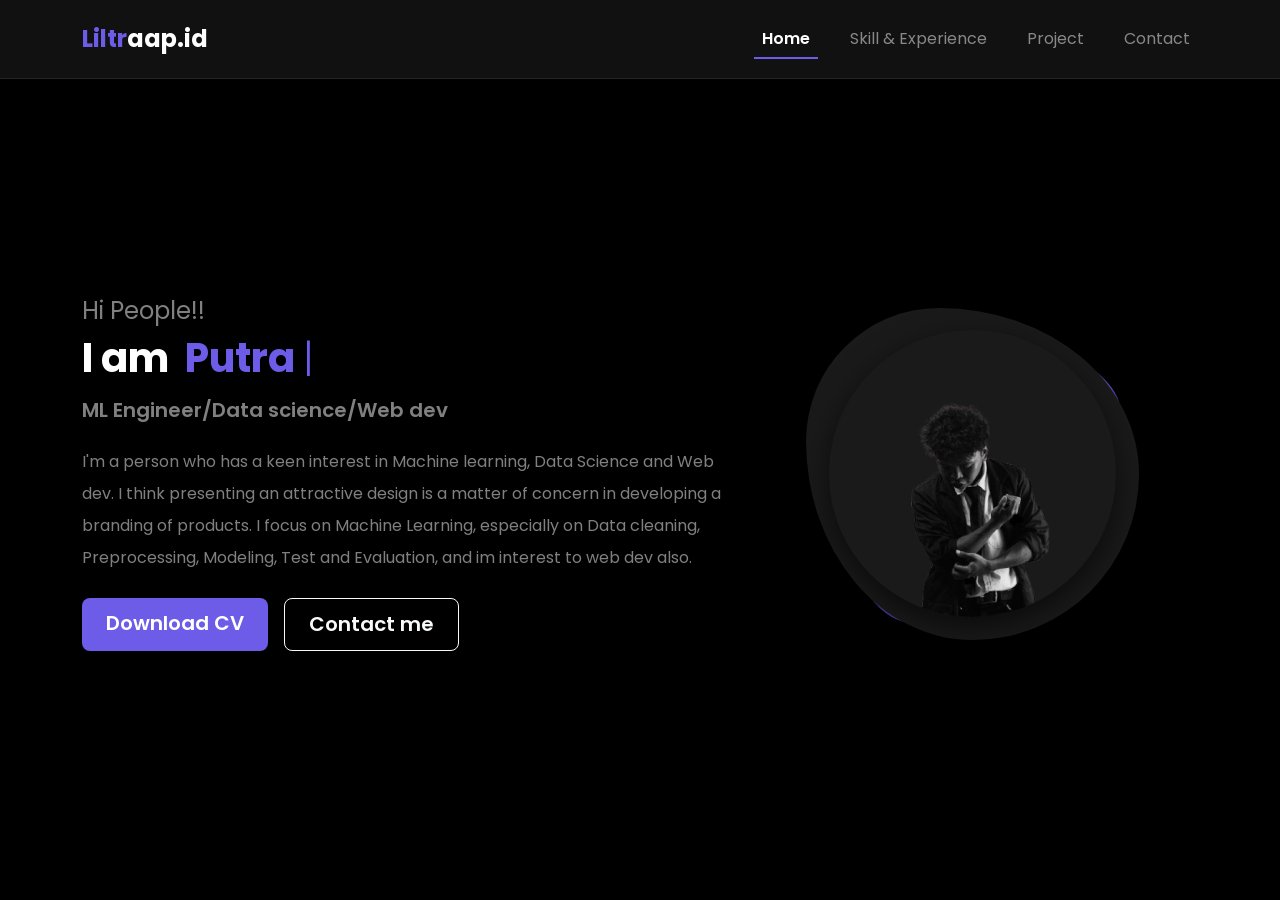
<file: index.html>
<!DOCTYPE html>
<html lang="id">
<head>
  <meta charset="UTF-8">
  <meta name="viewport" content="width=device-width, initial-scale=1.0">
  <title>Home - Portpolio</title>
  
  <!-- Bootstrap 5 CSS -->
  <link href="https://cdn.jsdelivr.net/npm/bootstrap@5.3.3/dist/css/bootstrap.min.css" rel="stylesheet">
  <!-- Fonts Poppins -->
  <link href="https://fonts.googleapis.com/css2?family=Poppins:wght@300;400;500;600;700&display=swap" rel="stylesheet">
  
  <link rel="stylesheet" href="css/style.css">
</head>
<body class="bg-black text-white d-flex flex-column min-vh-100">

  <!-- navbar -->
  <nav class="navbar navbar-expand-lg navbar-dark fixed-top py-3">
    <div class="container">
        <a class="navbar-brand fw-bold fs-4" href="index.html">
            <span class="text-purple">Liltr</span><span class="text-white">aap.id</span>
          </a>
      <button class="navbar-toggler border-0" type="button" data-bs-toggle="collapse" data-bs-target="#navbarNav">
        <span class="navbar-toggler-icon"></span>
      </button>
      <div class="collapse navbar-collapse" id="navbarNav">
        <ul class="navbar-nav ms-auto gap-lg-4">
          <li class="nav-item"><a class="nav-link active fw-semibold text-white" href="index.html">Home</a></li>
          <li class="nav-item"><a class="nav-link text-white-50" href="skills.html">Skill & Experience</a></li>
          <li class="nav-item"><a class="nav-link text-white-50" href="projects.html">Project</a></li>
          <li class="nav-item"><a class="nav-link text-white-50" href="contact.html">Contact</a></li>
        </ul>
      </div>
    </div>
  </nav>

  <!-- hero section -->
  <main class="flex-grow-1 d-flex align-items-center py-5 mt-5">
    <div class="container">
      <div class="row align-items-center gy-5">
        
        <div class="col-lg-7 text-start">
          <h2 class="fs-4 text-white-50 fw-normal fade-in-up">Hi People!!</h2>
          
          <h1 class="display-6 fw-bold mb-3 name-heading">I am&nbsp;<span id="typing-text" class="text-purple"></span><span class="typing-cursor">|</span>
          </h1>
          
          <h3 class="fs-5 text-white-50 fw-semibold mb-4 fade-in-up delay-1">
            ML Engineer/Data science/Web dev
          </h3>

          <p class="text-white-50 lh-lg mb-4 hero-description fade-in-up delay-2">
            I'm a person who has a keen interest in Machine learning, Data Science and Web dev. I think presenting an attractive design is a matter of concern in developing a branding of products. I focus on Machine Learning, especially on Data cleaning, Preprocessing, Modeling, Test and Evaluation, and im interest to web dev also.
          </p>

          <!-- button -->
          <div class="d-flex flex-wrap gap-3 fade-in-up delay-3">
            <a href="#" class="btn btn-purple btn-lg px-4 py-2-5 text-white fw-semibold">Download CV</a>
            <a href="contact.html" class="btn btn-outline-light btn-lg px-4 py-2-5 fw-semibold">Contact me</a>
          </div>
        </div>

        <!-- frame foto -->
       
       <div class="col-lg-5 text-center text-lg-end fade-in-up delay-2">
        <div class="profile-frame-wrapper mx-auto ms-lg-auto">
          <!-- Shape 1 -->
          <div class="profile-bg-shape-purple"></div>
          <!-- Shape 2 -->
          <div class="profile-bg-shape-dark"></div>
          <!-- Foto -->
          <img src="img/Foto_dev.png" alt="Putra Anggara" class="profile-img img-fluid">
        </div>
    </div>
  </main>

  

  <!-- Bundle bootstrap -->
  <script src="https://cdn.jsdelivr.net/npm/bootstrap@5.3.3/dist/js/bootstrap.bundle.min.js"></script>
  <script src="js/script.js"></script>
</body>
</html>
</file>
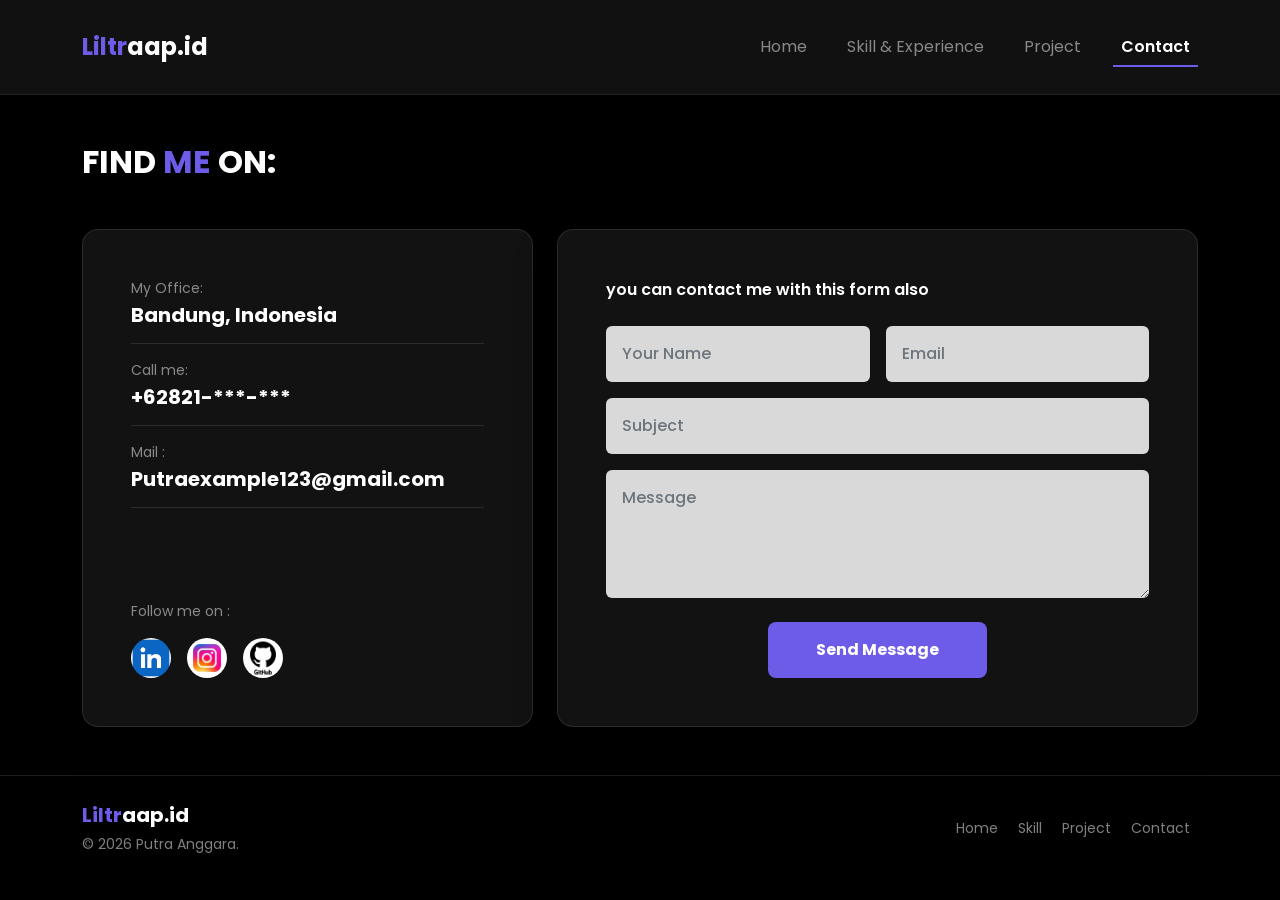
<file: contact.html>
<!DOCTYPE html>
<html lang="id">
<head>
  <meta charset="UTF-8">
  <meta name="viewport" content="width=device-width, initial-scale=1.0">
  <title>Contact</title>
  
  <!-- Bootstrap 5 CSS CDN -->
  <link href="https://cdn.jsdelivr.net/npm/bootstrap@5.3.0/dist/css/bootstrap.min.css" rel="stylesheet">
  
  <!-- Google Fonts: Poppins -->
  <link href="https://fonts.googleapis.com/css2?family=Poppins:wght@300;400;500;600;700&display=swap" rel="stylesheet">
  
  
  <link rel="stylesheet" href="css/style.css">
</head>
<body class="bg-black text-white">

  <!-- navbar  -->
  <nav class="navbar navbar-expand-lg navbar-dark bg-black py-4">
    <div class="container">
      <a class="navbar-brand fw-bold fs-4" href="index.html">
        <span class="text-purple">Liltr</span><span class="text-white">aap.id</span>
      </a>
      <button class="navbar-toggler" type="button" data-bs-toggle="collapse" data-bs-target="#navbarNav">
        <span class="navbar-toggler-icon"></span>
      </button>
      <div class="collapse navbar-collapse justify-content-end" id="navbarNav">
        <ul class="navbar-nav gap-4">
          <li class="navbar-item"><a class="nav-link text-white-50" href="index.html">Home</a></li>
          <li class="navbar-item"><a class="nav-link text-white-50" href="skills.html">Skill & Experience</a></li>
          <li class="navbar-item"><a class="nav-link text-white-50" href="projects.html">Project</a></li>
          <li class="navbar-item"><a class="nav-link text-white active fw-semibold" href="contact.html">Contact</a></li>
        </ul>
      </div>
    </div>
  </nav>

  <!-- Contact  -->
  <main class="container py-5">
    <h2 class="fw-bold mb-5">FIND <span class="text-purple">ME</span> ON:</h2>
    <div class="row g-4 align-items-stretch">
      <!--  kolom Kontak & Sosmed -->
      <div class="col-lg-5">
        <div class="contact-info-card p-4 p-md-5 rounded-4 bg-dark border border-secondary border-opacity-25 h-100 d-flex flex-column justify-content-between shadow-lg">
          
          <div class="mb-4">
            <span class="text-white-50 small d-block mb-1">My Office:</span>
            <h5 class="fw-bold text-white mb-0">Bandung, Indonesia</h5>
            <hr class="border-secondary opacity-25 my-3">

            <span class="text-white-50 small d-block mb-1">Call me:</span>
            <h5 class="fw-bold text-white mb-0">+62821-***-***</h5>
            <hr class="border-secondary opacity-25 my-3">

            <span class="text-white-50 small d-block mb-1">Mail :</span>
            <h5 class="fw-bold text-white mb-0">Putraexample123@gmail.com</h5>
            <hr class="border-secondary opacity-25 my-3">
          </div>

          <!-- Medsos link-->
          <div>
            <span class="text-white-50 small d-block mb-3">Follow me on :</span>
            <div class="d-flex align-items-center gap-3">
              <!-- LinkedIn -->
              <a href="https://www.linkedin.com/in/putra-anggara-695991369" target="_blank" class="social-icon-link" title="LinkedIn">
                <img src="img/logo_linkdln.jpg" alt="LinkedIn" class="social-custom-icon">
              </a>
              <!-- Instagram -->
              <a href="https://instagram.com/putraanggarap_" target="_blank" class="social-icon-link" title="Instagram">
                <img src="img/logo_ig.jpg" alt="Instagram" class="social-custom-icon">
              </a>
              <!-- GitHub -->
              <a href="https://github.com/putraanggarap" target="_blank" class="social-icon-link" title="GitHub">
                <img src="img/logo_github.jpg" alt="GitHub" class="social-custom-icon">
              </a>
            </div>
          </div>

        </div>
      </div>

      <!-- Form Kirim Pesan -->
      <div class="col-lg-7">
        <div class="contact-form-card p-4 p-md-5 rounded-4 bg-dark border border-secondary border-opacity-25 h-100 shadow-lg">
          <p class="fw-semibold text-white mb-4">you can contact me with this form also</p>
          
          <form action="#" method="POST">
            <div class="row g-3 mb-3">
              <div class="col-md-6">
                <input type="text" class="form-control custom-light-input py-3 px-3 rounded-2" placeholder="Your Name" required>
              </div>
              <div class="col-md-6">
                <input type="email" class="form-control custom-light-input py-3 px-3 rounded-2" placeholder="Email" required>
              </div>
            </div>

            <div class="mb-3">
              <input type="text" class="form-control custom-light-input py-3 px-3 rounded-2" placeholder="Subject" required>
            </div>

            <div class="mb-4">
              <textarea class="form-control custom-light-input py-3 px-3 rounded-2" rows="4" placeholder="Message" required></textarea>
            </div>

            <div class="text-center">
              <button type="submit" class="btn btn-purple-submit px-5 py-3 rounded-3 fw-bold text-white">Send Message</button>
            </div>
          </form>
        </div>
      </div>

    </div>
  </main>

  <!-- Footer Universal  -->
  <footer class="bg-black text-white py-4 border-top border-secondary border-opacity-25 mt-auto">
    <div class="container">
      <div class="row align-items-center gy-3 text-center text-md-start justify-content-between">
        
        <!-- Brand & Copyright -->
        <div class="col-md-6">
          <a class="navbar-brand fw-bold fs-5" href="index.html">
            <span class="text-purple">Liltr</span><span class="text-white">aap.id</span>
          </a>
          <p class="text-white-50 small mb-0 mt-1">© 2026 Putra Anggara.</p>
        </div>

        <!-- Quick Navigasi -->
        <div class="col-md-6 text-center text-md-end">
          <ul class="list-inline mb-0">
            <li class="list-inline-item mx-2"><a href="index.html" class="text-white-50 text-decoration-none small footer-link">Home</a></li>
            <li class="list-inline-item mx-2"><a href="skills.html" class="text-white-50 text-decoration-none small footer-link">Skill</a></li>
            <li class="list-inline-item mx-2"><a href="projects.html" class="text-white-50 text-decoration-none small footer-link">Project</a></li>
            <li class="list-inline-item mx-2"><a href="contact.html" class="text-white-50 text-decoration-none small footer-link">Contact</a></li>
          </ul>
        </div>

      </div>
    </div>
  </footer>

  <!-- Bootstrap JS  -->
  <script src="https://cdn.jsdelivr.net/npm/bootstrap@5.3.0/dist/js/bootstrap.bundle.min.js"></script>
</body>
</html>
</file>
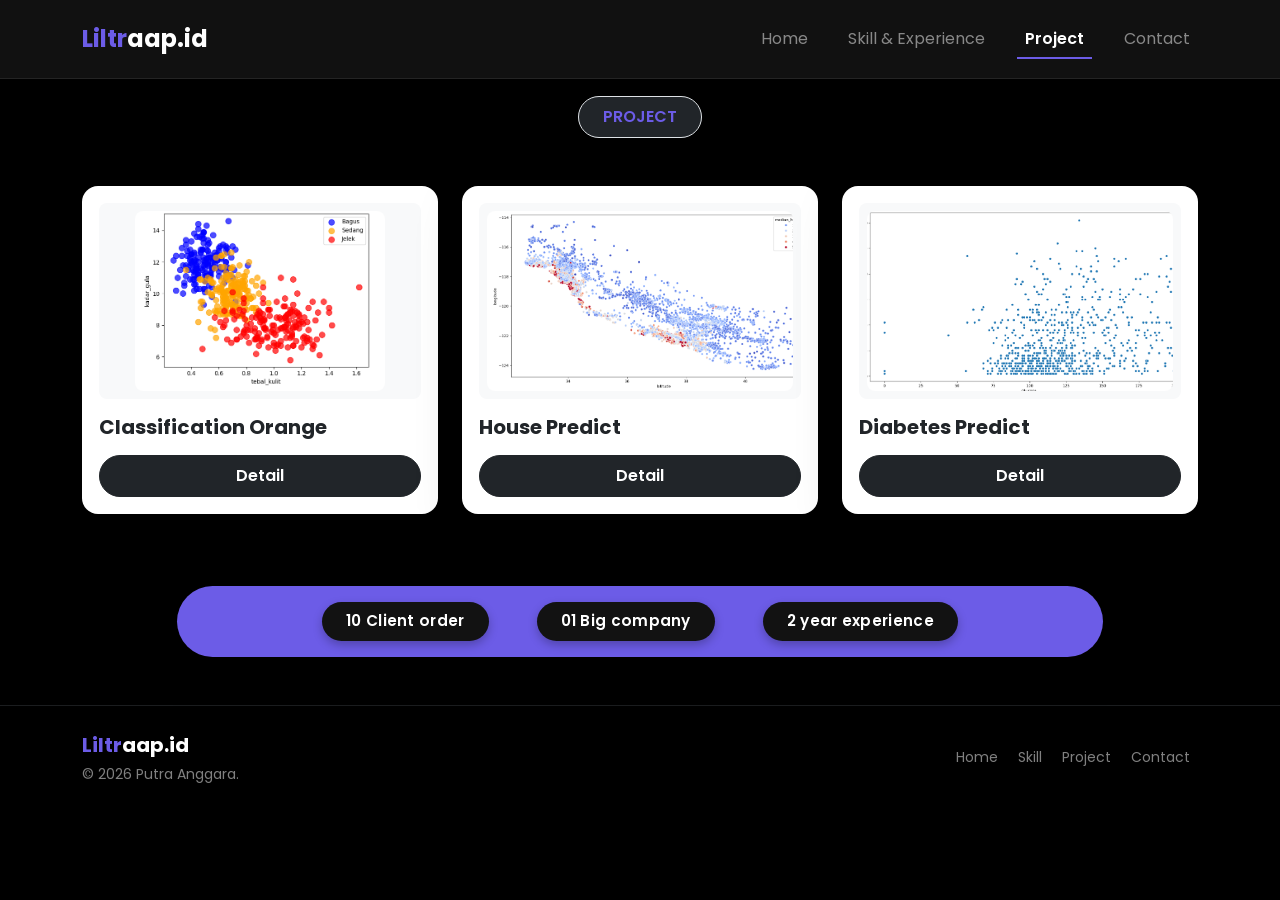
<file: projects.html>
<!DOCTYPE html>
<html lang="id">
<head>
  <meta charset="UTF-8">
  <meta name="viewport" content="width=device-width, initial-scale=1.0">
  <title>Project</title>
  <link href="https://cdn.jsdelivr.net/npm/bootstrap@5.3.0/dist/css/bootstrap.min.css" rel="stylesheet">
  <link href="https://fonts.googleapis.com/css2?family=Poppins:wght@300;400;500;600;700&display=swap" rel="stylesheet">
  <link rel="stylesheet" href="css/style.css">
</head>
<body class="bg-black text-white">

  <!-- Navbar -->
  <nav class="navbar navbar-expand-lg navbar-dark fixed-top py-3">
    <div class="container">
      <a class="navbar-brand fw-bold fs-4" href="index.html">
        <span class="text-purple">Liltr</span><span class="text-white">aap.id</span>
      </a>
      <button class="navbar-toggler" type="button" data-bs-toggle="collapse" data-bs-target="#navbarNav">
        <span class="navbar-toggler-icon"></span>
      </button>
      <div class="collapse navbar-collapse justify-content-end" id="navbarNav">
        <ul class="navbar-nav gap-4">
          <li class="nav-item"><a class="nav-link text-white-50" href="index.html">Home</a></li>
          <li class="nav-item"><a class="nav-link text-white-50" href="skills.html">Skill & Experience</a></li>
          <li class="nav-item"><a class="nav-link text-white active fw-semibold" href="projects.html">Project</a></li>
          <li class="nav-item"><a class="nav-link text-white-50" href="contact.html">Contact</a></li>
        </ul>
      </div>
    </div>
  </nav>

  <!-- Content -->
  <main class="container py-5 mt-5">
    <div class="text-center mb-5">
      <div class="d-inline-block px-4 py-2 rounded-pill bg-dark border border-purple text-purple fw-semibold">
        PROJECT
      </div>
    </div>

    <div class="row g-4 justify-content-center">
      <!-- Card 1 -->
      <div class="col-lg-4 col-md-6">
        <div class="project-card bg-white text-dark rounded-4 p-3 shadow-lg h-100 d-flex flex-column justify-content-between">
          <div>
            <div class="rounded-3 overflow-hidden mb-3 bg-light text-center p-2">
              <img src="img/jeruk.png" alt="Orange" class="img-fluid rounded-3 object-fit-cover" style="height: 180px;">
            </div>
            <h5 class="fw-bold mb-0 text-dark">Classification Orange</h5>
          </div>
          <div class="mt-3">
            <button type="button" class="btn btn-dark rounded-pill px-4 py-2 text-white fw-semibold w-100" data-bs-toggle="modal" data-bs-target="#modalProject1">Detail</button>
          </div>
        </div>
      </div>

      <!-- Card 2 -->
      <div class="col-lg-4 col-md-6">
        <div class="project-card bg-white text-dark rounded-4 p-3 shadow-lg h-100 d-flex flex-column justify-content-between">
          <div>
            <div class="rounded-3 overflow-hidden mb-3 bg-light text-center p-2">
              <img src="img/housepredic.png" alt="House" class="img-fluid rounded-3 object-fit-cover" style="height: 180px;">
            </div>
            <h5 class="fw-bold mb-0 text-dark">House Predict</h5>
          </div>
          <div class="mt-3">
            <button type="button" class="btn btn-dark rounded-pill px-4 py-2 text-white fw-semibold w-100" data-bs-toggle="modal" data-bs-target="#modalProject2">Detail</button>
          </div>
        </div>
      </div>

      <!-- Card 3 -->
      <div class="col-lg-4 col-md-6">
        <div class="project-card bg-white text-dark rounded-4 p-3 shadow-lg h-100 d-flex flex-column justify-content-between">
          <div>
            <div class="rounded-3 overflow-hidden mb-3 bg-light text-center p-2">
              <img src="img/diabetes.png" alt="Diabetes" class="img-fluid rounded-3 object-fit-cover" style="height: 180px;">
            </div>
            <h5 class="fw-bold mb-0 text-dark">Diabetes Predict</h5>
          </div>
          <div class="mt-3">
            <button type="button" class="btn btn-dark rounded-pill px-4 py-2 text-white fw-semibold w-100" data-bs-toggle="modal" data-bs-target="#modalProject3">Detail</button>
          </div>
        </div>
      </div>
    </div>

    <!-- Stats Bar -->
    <div class="row justify-content-center mt-5 pt-4">
      <div class="col-lg-10">
        <div class="stats-purple-bar rounded-pill p-3 d-flex justify-content-center align-items-center flex-wrap gap-3 gap-md-5 shadow-lg">
          <div class="stat-pill-item px-4 py-2 rounded-pill text-white fw-semibold">10 Client order</div>
          <div class="stat-pill-item px-4 py-2 rounded-pill text-white fw-semibold">01 Big company</div>
          <div class="stat-pill-item px-4 py-2 rounded-pill text-white fw-semibold">2 year experience</div>
        </div>
      </div>
    </div>
  </main>

  <!-- Modals -->
  <div class="modal fade custom-project-modal" id="modalProject1" tabindex="-1" aria-hidden="true">
    <div class="modal-dialog modal-dialog-centered modal-lg">
      <div class="modal-content border-0 bg-transparent">
        <div class="custom-modal-body rounded-5 overflow-hidden shadow-lg">
          <div class="bg-white p-3 text-center"><img src="img/jeruk.png" alt="Orange" class="img-fluid rounded-4" style="max-height: 250px;"></div>
          <div class="modal-dark-body p-4 text-white">
            <p class="fw-medium mb-3 fs-6 text-white">Proyek machine learning ini dirancang untuk melakukan klasifikasi kualitas buah jeruk (Bagus, Sedang, Jelek) berdasarkan fitur fisik seperti tebal kulit dan kadar gula.</p>
            
            <h6 class="fw-semibold mb-2 fs-6 text-purple">Teknologi / Library:</h6>
            <p class="text-white small mb-3">Python, Scikit-Learn, Pandas, NumPy, Logistic Regression</p>
            
            <h6 class="fw-semibold mb-2 fs-6 text-purple">Fitur Utama:</h6>
            <ul class="text-white small mb-4">
                <li>Preprocessing data dan pembersihan nilai kosong</li>
                <li>Training model menggunakan Logistic Regression</li>
                <li>Evaluasi akurasi model klasifikasi buah jeruk</li>
            </ul>
            <div class="d-flex justify-content-between align-items-center">
              <a href="https://github.com/putraanggarap/orangeclasification" target="_blank" class="btn btn-purple-modal px-4 py-2 fw-semibold rounded-3 text-white text-decoration-none">GitHub</a>
              <button type="button" class="btn btn-purple-modal px-4 py-2 fw-semibold rounded-3 text-white" data-bs-dismiss="modal">Close</button>
            </div>
          </div>
        </div>
      </div>
    </div>
  </div>

  <div class="modal fade custom-project-modal" id="modalProject2" tabindex="-1" aria-hidden="true">
    <div class="modal-dialog modal-dialog-centered modal-lg">
      <div class="modal-content border-0 bg-transparent">
        <div class="custom-modal-body rounded-5 overflow-hidden shadow-lg">
          <div class="bg-white p-3 text-center"><img src="img/housepredic.png" alt="House" class="img-fluid rounded-4" style="max-height: 250px;"></div>
          <div class="modal-dark-body p-4 text-white">
            <p class="text-white small">Machine learning untuk memprediksi harga rumah berdasarkan letak geografisnya, Rumah semakin mahal jika terletak di pesisir pantai <code>LinearReggression</code>.</p>
                <h6 class="fw-semibold mb-2 fs-6 text-purple">Teknologi / Library:</h6>
                <p class="text-white small">Python, pandas, NumPy, LinearReggression</p>
                <h6 class="fw-semibold mb-2 fs-6 text-purple">Fitur Utama:</h6>
                <ul class="text-white small">
                    <li>memprediksi apakah rumah akan jauh lebih mahal berdasarkan letak geografisnya</li>
                    
                </ul>
            
            <div class="d-flex justify-content-between align-items-center">
              <a href="https://github.com/putraanggarap/housepredict" target="_blank" class="btn btn-purple-modal px-4 py-2 fw-semibold rounded-3 text-white text-decoration-none">GitHub</a>
              <button type="button" class="btn btn-purple-modal px-4 py-2 fw-semibold rounded-3 text-white" data-bs-dismiss="modal">Close</button>
            </div>
          </div>
        </div>
      </div>
    </div>
  </div>

  <div class="modal fade custom-project-modal" id="modalProject3" tabindex="-1" aria-hidden="true">
    <div class="modal-dialog modal-dialog-centered modal-lg">
      <div class="modal-content border-0 bg-transparent">
        <div class="custom-modal-body rounded-5 overflow-hidden shadow-lg">
          <div class="bg-white p-3 text-center"><img src="img/diabetes.png" alt="Diabetes" class="img-fluid rounded-4" style="max-height: 250px;"></div>
          <div class="modal-dark-body p-4 text-white">
            <p class="text-white small">Aplikasi analitik prediktif untuk mendeteksi indikasi awal penyakit diabetes pada seseorang berdasarkan parameter klinis menggunakan algoritma Support Vector Machine (SVM).</p>
                <h6 class="fw-semibold mb-2 fs-6 text-purple">Teknologi / Library:</h6>
                <p class="text-white small">Python, Scikit-Learn, Support Vector Classifier (SVC)</p>
                <h6 class="fw-semibold mb-2 fs-6 text-purple">Fitur Utama:</h6>
                <ul class="text-white small">
                    <li>Klasifikasi biner menggunakan model SVM</li>
                    <li>Evaluasi metrik akurasi</li>
                </ul>
            <div class="d-flex justify-content-between align-items-center">
              <a href="https://github.com/putraanggarap/diabetpredict" target="_blank" class="btn btn-purple-modal px-4 py-2 fw-semibold rounded-3 text-white text-decoration-none">GitHub</a>
              <button type="button" class="btn btn-purple-modal px-4 py-2 fw-semibold rounded-3 text-white" data-bs-dismiss="modal">Close</button>
            </div>
          </div>
        </div>
      </div>
    </div>
  </div>

  <!-- Footer Universal -->
  <footer class="bg-black text-white py-4 border-top border-secondary border-opacity-25 mt-auto">
    <div class="container">
      <div class="row align-items-center gy-3 text-center text-md-start justify-content-between">
        
        <!-- footer -->
        <div class="col-md-6">
          <a class="navbar-brand fw-bold fs-5" href="index.html">
            <span class="text-purple">Liltr</span><span class="text-white">aap.id</span>
          </a>
          <p class="text-white-50 small mb-0 mt-1">© 2026  Putra Anggara.</p>
        </div>

        
        <div class="col-md-6 text-center text-md-end">
          <ul class="list-inline mb-0">
            <li class="list-inline-item mx-2"><a href="index.html" class="text-white-50 text-decoration-none small footer-link">Home</a></li>
            <li class="list-inline-item mx-2"><a href="skills.html" class="text-white-50 text-decoration-none small footer-link">Skill</a></li>
            <li class="list-inline-item mx-2"><a href="projects.html" class="text-white-50 text-decoration-none small footer-link">Project</a></li>
            <li class="list-inline-item mx-2"><a href="contact.html" class="text-white-50 text-decoration-none small footer-link">Contact</a></li>
          </ul>
        </div>

      </div>
    </div>
  </footer>
 
  <script src="https://cdn.jsdelivr.net/npm/bootstrap@5.3.0/dist/js/bootstrap.bundle.min.js"></script>
</body>
</html>
</file>
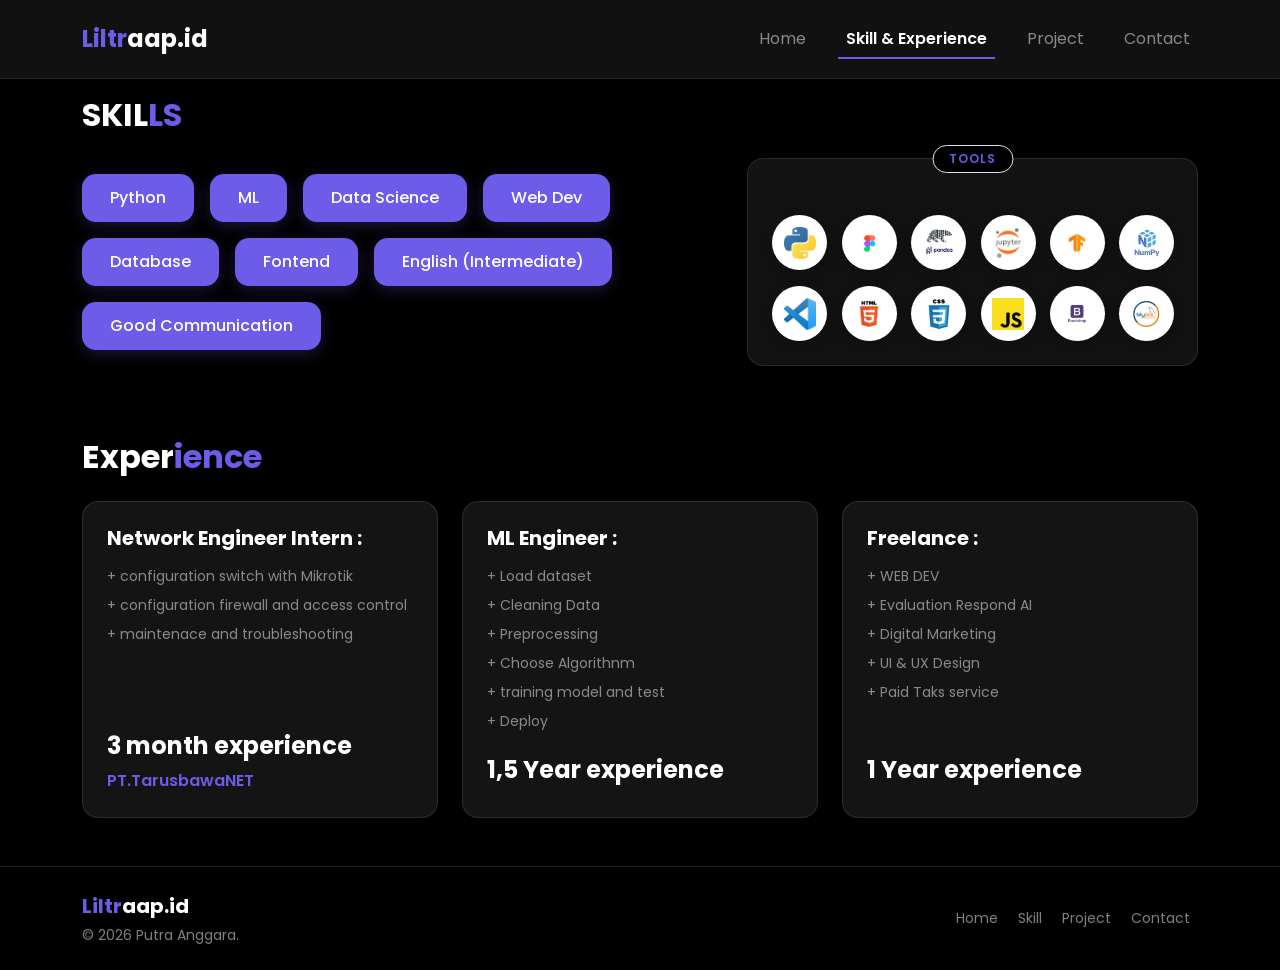
<file: skills.html>
<!DOCTYPE html>
<html lang="id">
<head>
  <meta charset="UTF-8">
  <meta name="viewport" content="width=device-width, initial-scale=1.0">
  <title>Skill & Experience</title>
  <link href="https://cdn.jsdelivr.net/npm/bootstrap@5.3.0/dist/css/bootstrap.min.css" rel="stylesheet">
  <link href="https://fonts.googleapis.com/css2?family=Poppins:wght@300;400;500;600;700&display=swap" rel="stylesheet">
  <link rel="stylesheet" href="css/style.css">
</head>
<body class="bg-black text-white">

  <!-- Navbar -->
  <nav class="navbar navbar-expand-lg navbar-dark fixed-top py-3">
    <div class="container">
      <a class="navbar-brand fw-bold fs-4" href="index.html">
        <span class="text-purple">Liltr</span><span class="text-white">aap.id</span>
      </a>
      <button class="navbar-toggler" type="button" data-bs-toggle="collapse" data-bs-target="#navbarNav">
        <span class="navbar-toggler-icon"></span>
      </button>
      <div class="collapse navbar-collapse justify-content-end" id="navbarNav">
        <ul class="navbar-nav gap-4">
          <li class="nav-item"><a class="nav-link text-white-50" href="index.html">Home</a></li>
          <li class="nav-item"><a class="nav-link text-white active fw-semibold" href="skills.html">Skill & Experience</a></li>
          <li class="nav-item"><a class="nav-link text-white-50" href="projects.html">Project</a></li>
          <li class="nav-item"><a class="nav-link text-white-50" href="contact.html">Contact</a></li>
        </ul>
      </div>
    </div>
  </nav>

  <!-- Content -->
  <main class="container py-5 mt-5">
    <!-- Skills Section -->
    <section class="mb-5">
      <h2 class="fw-bold mb-4">SKIL<span class="text-purple">LS</span></h2>
      <div class="row align-items-center g-4">
        <div class="col-lg-7">
          <div class="d-flex flex-wrap gap-3">
            <span class="skill-badge">Python</span>
            <span class="skill-badge">ML</span>
            <span class="skill-badge">Data Science</span>
            <span class="skill-badge">Web Dev</span>
            <span class="skill-badge">Database</span>
            <span class="skill-badge">Fontend</span>
            <span class="skill-badge">English (Intermediate)</span>
            <span class="skill-badge">Good Communication</span>
          </div>
        </div>
        <div class="col-lg-5">
          <div class="tools-card p-4 rounded-4 bg-dark border border-secondary border-opacity-25 text-center position-relative">
            <span class="tools-title-badge px-3 py-1 rounded-pill bg-black text-purple border border-purple position-absolute top-0 start-50 translate-middle fs-7 fw-semibold">TOOLS</span>
            <div class="row row-cols-4 row-cols-md-6 g-3 mt-3 justify-content-center">
              <div class="col"><div class="tool-icon-wrapper" title="Python"><img src="img/logo_python.jpg" alt="Python" class="tool-icon img-fluid"></div></div>
              <div class="col"><div class="tool-icon-wrapper" title="Figma"><img src="img/logo_figma.jpg" alt="Figma" class="tool-icon img-fluid"></div></div>
              <div class="col"><div class="tool-icon-wrapper" title="Pandas"><img src="img/logo_pandas.jpg" alt="Pandas" class="tool-icon img-fluid"></div></div>
              <div class="col"><div class="tool-icon-wrapper" title="Jupyter"><img src="img/logo_jupyter.jpg" alt="Jupyter" class="tool-icon img-fluid"></div></div>
              <div class="col"><div class="tool-icon-wrapper" title="TensorFlow"><img src="img/logo_tensor.jpg" alt="TensorFlow" class="tool-icon img-fluid"></div></div>
              <div class="col"><div class="tool-icon-wrapper" title="NumPy"><img src="img/logo_numpy.jpg" alt="NumPy" class="tool-icon img-fluid"></div></div>
              <div class="col"><div class="tool-icon-wrapper" title="VS Code"><img src="img/logo_vscode.jpg" alt="VS Code" class="tool-icon img-fluid"></div></div>
              <div class="col"><div class="tool-icon-wrapper" title="HTML5"><img src="img/logo_html.jpg" alt="HTML5" class="tool-icon img-fluid"></div></div>
              <div class="col"><div class="tool-icon-wrapper" title="CSS3"><img src="img/logo_css.jpg" alt="CSS3" class="tool-icon img-fluid"></div></div>
              <div class="col"><div class="tool-icon-wrapper" title="JavaScript"><img src="img/logo_js.jpg" alt="JavaScript" class="tool-icon img-fluid"></div></div>
              <div class="col"><div class="tool-icon-wrapper" title="Bootstrap"><img src="img/logo_boostrap.jpg" alt="Bootstrap" class="tool-icon img-fluid"></div></div>
              <div class="col"><div class="tool-icon-wrapper" title="MySQL"><img src="img/logo_mysql.jpg" alt="MySQL" class="tool-icon img-fluid"></div></div>
            </div>
          </div>
        </div>
      </div>
    </section>

    <!-- Experience Section -->
    <section class="mt-5 pt-4">
      <h2 class="fw-bold mb-4">Exper<span class="text-purple">ience</span></h2>
      <div class="row g-4">
        <div class="col-md-4">
          <div class="exp-card p-4 rounded-4 bg-dark border border-secondary border-opacity-25 h-100 d-flex flex-column justify-content-between">
            <div>
              <h5 class="fw-bold mb-3">Network Engineer Intern :</h5>
              <ul class="list-unstyled text-white-50 small mb-4">
                <li class="mb-2">+ configuration switch with Mikrotik</li>
                <li class="mb-2">+ configuration firewall and access control</li>
                <li class="mb-2">+ maintenace and troubleshooting</li>
              </ul>
            </div>
            <div>
              <h4 class="fw-bold text-white mb-2">3 month experience</h4>
              <p class="text-purple fw-semibold mb-0">PT.TarusbawaNET</p>
            </div>
          </div>
        </div>
        <div class="col-md-4">
          <div class="exp-card p-4 rounded-4 bg-dark border border-secondary border-opacity-25 h-100 d-flex flex-column justify-content-between">
            <div>
              <h5 class="fw-bold mb-3">ML Engineer :</h5>
              <ul class="list-unstyled text-white-50 small mb-4">
                <li class="mb-2">+ Load dataset</li>
                <li class="mb-2">+ Cleaning Data</li>
                <li class="mb-2">+ Preprocessing</li>
                <li class="mb-2">+ Choose Algorithnm</li>
                <li class="mb-2">+ training model and test</li>
                <li class="mb-2">+ Deploy</li>
              </ul>
            </div>
            <div>
              <h4 class="fw-bold text-white mb-2">1,5 Year experience</h4>
            </div>
          </div>
        </div>
        <div class="col-md-4">
          <div class="exp-card p-4 rounded-4 bg-dark border border-secondary border-opacity-25 h-100 d-flex flex-column justify-content-between">
            <div>
              <h5 class="fw-bold mb-3">Freelance :</h5>
              <ul class="list-unstyled text-white-50 small mb-4">
                <li class="mb-2">+ WEB DEV</li>
                <li class="mb-2">+ Evaluation Respond AI</li>
                <li class="mb-2">+ Digital Marketing</li>
                <li class="mb-2">+ UI & UX Design</li>
                <li class="mb-2">+ Paid Taks service</li>
              </ul>
            </div>
            <div>
              <h4 class="fw-bold text-white mb-2">1 Year experience</h4>
            </div>
          </div>
        </div>
      </div>
    </section>
  </main>

  <!-- Footer -->
 
  <footer class="bg-black text-white py-4 border-top border-secondary border-opacity-25 mt-auto">
    <div class="container">
      <div class="row align-items-center gy-3 text-center text-md-start justify-content-between">
        
        <!-- Brand & Copyright -->
        <div class="col-md-6">
          <a class="navbar-brand fw-bold fs-5" href="index.html">
            <span class="text-purple">Liltr</span><span class="text-white">aap.id</span>
          </a>
          <p class="text-white-50 small mb-0 mt-1">© 2026  Putra Anggara.</p>
        </div>

        <!-- Quick Links Navigasi -->
        <div class="col-md-6 text-center text-md-end">
          <ul class="list-inline mb-0">
            <li class="list-inline-item mx-2"><a href="index.html" class="text-white-50 text-decoration-none small footer-link">Home</a></li>
            <li class="list-inline-item mx-2"><a href="skills.html" class="text-white-50 text-decoration-none small footer-link">Skill</a></li>
            <li class="list-inline-item mx-2"><a href="projects.html" class="text-white-50 text-decoration-none small footer-link">Project</a></li>
            <li class="list-inline-item mx-2"><a href="contact.html" class="text-white-50 text-decoration-none small footer-link">Contact</a></li>
          </ul>
        </div>

      </div>
    </div>
  </footer>
  <script src="https://cdn.jsdelivr.net/npm/bootstrap@5.3.0/dist/js/bootstrap.bundle.min.js"></script>
</body>
</html>
</file>
<file: css/style.css>
/* GLOBAL STYLES & VARIABLES*/
   :root {
    --purple-accent: #6C5CE7;
    --purple-hover: #5b4bc4;
  }
  
  html {
    scroll-behavior: smooth;
  }
  
  body {
    background-color: #000000;
    color: #ffffff;
    font-family: 'Poppins', sans-serif;
    overflow-x: hidden;
  }
  
  /* Navbar */
  .navbar {
    background-color: rgba(20, 20, 20, 0.88) !important;
    backdrop-filter: blur(12px);
    -webkit-backdrop-filter: blur(12px);
    border-bottom: 1px solid rgba(255, 255, 255, 0.08);
  }
  
  .text-purple {
    color: var(--purple-accent) !important;
  }
  
  .btn-purple {
    background-color: var(--purple-accent);
    border: none;
    transition: background-color 0.25s ease, transform 0.2s ease, box-shadow 0.25s ease;
  }
  
  .btn-purple:hover {
    background-color: var(--purple-hover);
    transform: translateY(-2px);
    box-shadow: 0 6px 20px rgba(108, 92, 231, 0.4);
  }
  
  /* animasi homepage */
  .py-2-5 {
    padding-top: 0.65rem;
    padding-bottom: 0.65rem;
  }
  
  /* Typing Cursor */
  .typing-cursor {
    animation: blink 0.8s infinite;
    font-weight: 300;
    color: var(--purple-accent);
  }
  
  @keyframes blink {
    0%, 100% { opacity: 1; }
    50% { opacity: 0; }
  }
  

 /* Frame Foto Profil & Shape */
.profile-frame-wrapper {
  position: relative;
  width: 280px;
  height: 280px;
  display: flex;
  align-items: center;
  justify-content: center;
  margin: 0 auto;
}

@media (min-width: 992px) {
  .profile-frame-wrapper {
    width: 350px;
    height: 350px;
    margin-left: auto;
    margin-right: 0;
  }
}

/* Shape Ungu di Belakang */
.profile-bg-shape-purple {
  position: absolute;
  width: 85%;
  height: 85%;
  background-color: var(--purple-accent);
  border-radius: 30% 70% 70% 30% / 30% 30% 70% 70%;
  animation: morphShape 8s ease-in-out infinite alternate;
  opacity: 0.85;
  z-index: 1;
}

/* Shape abu di Tengah */
.profile-bg-shape-dark {
  position: absolute;
  width: 95%;
  height: 95%;
  background-color: #1a1a1a;
  border-radius: 40% 60% 50% 50% / 40% 50% 50% 60%;
  animation: morphShapeInverse 10s ease-in-out infinite alternate;
  z-index: 2;
  box-shadow: 0 15px 35px rgba(0, 0, 0, 0.4);
}


/* Frame Foto & Shape*/
.profile-frame-wrapper {
  position: relative;
  width: 280px;
  height: 280px;
  display: flex;
  align-items: center;
  justify-content: center;
  margin: 0 auto;
}

@media (min-width: 992px) {
  .profile-frame-wrapper {
    width: 350px;
    height: 350px;
    margin-left: auto;
    margin-right: 0;
  }
}

/* Shape Ungu */
.profile-bg-shape-purple {
  position: absolute;
  width: 85%;
  height: 85%;
  background-color: var(--purple-accent);
  border-radius: 30% 70% 70% 30% / 30% 30% 70% 70%;
  animation: morphShape 8s ease-in-out infinite alternate;
  opacity: 0.85;
  z-index: 1;
}

/* Shape Abu  */
.profile-bg-shape-dark {
  position: absolute;
  width: 95%;
  height: 95%;
  background-color: #1a1a1a;
  border-radius: 40% 60% 50% 50% / 40% 50% 50% 60%;
  animation: morphShapeInverse 10s ease-in-out infinite alternate;
  z-index: 2;
  box-shadow: 0 15px 35px rgba(0, 0, 0, 0.4);
}

/* Foto */
.profile-img {
  position: relative;
  z-index: 3;
  width: 82%;
  height: 82%;
  object-fit: cover;
  border-radius: 50%;
  box-shadow: 0 10px 30px rgba(0, 0, 0, 0.6);
}

@keyframes morphShape {
  0% { border-radius: 30% 70% 70% 30% / 30% 30% 70% 70%; transform: rotate(0deg) scale(1); }
  50% { border-radius: 58% 42% 75% 25% / 76% 46% 54% 24%; transform: rotate(180deg) scale(1.05); }
  100% { border-radius: 30% 70% 70% 30% / 30% 30% 70% 70%; transform: rotate(360deg) scale(1); }
}

@keyframes morphShapeInverse {
  0% { border-radius: 60% 40% 30% 70% / 50% 60% 40% 50%; transform: rotate(0deg); }
  100% { border-radius: 40% 60% 70% 30% / 40% 40% 60% 60%; transform: rotate(-360deg); }
}
  /* SKILLS & EXPERIENCE PAGE STYLING & ANIMATIONS*/
  .skill-badge {
    background-color: var(--purple-accent);
    color: #ffffff;
    padding: 12px 28px;
    border-radius: 14px;
    font-weight: 500;
    font-size: 1rem;
    box-shadow: 0 4px 15px rgba(108, 92, 231, 0.25);
    display: inline-block;
    transition: transform 0.2s ease, background-color 0.2s ease;
  }
  
  .skill-badge:hover {
    transform: translateY(-2px);
    background-color: var(--purple-hover);
  }
  
  .tools-card {
    background-color: #121212 !important;
    box-shadow: 0 10px 30px rgba(0, 0, 0, 0.5);
  }
  
  .tools-title-badge {
    font-size: 0.75rem;
    letter-spacing: 1px;
    background-color: #000000 !important;
  }
  
  .tool-icon-wrapper {
    width: 55px;
    height: 55px;
    background-color: #ffffff;
    border-radius: 50%;
    display: flex;
    align-items: center;
    justify-content: center;
    margin: 0 auto;
    box-shadow: 0 4px 15px rgba(0, 0, 0, 0.2);
    transition: transform 0.3s cubic-bezier(0.175, 0.885, 0.32, 1.275), box-shadow 0.3s ease;
  }
  
  .tool-icon-wrapper:hover {
    transform: translateY(-5px) scale(1.15) rotate(5deg);
    box-shadow: 0 8px 20px rgba(108, 92, 231, 0.5);
  }
  
  .tool-icon {
    width: 32px;
    height: 32px;
    object-fit: contain;
  }
  
  .exp-card {
    background-color: #141414 !important;
    transition: transform 0.25s ease, border-color 0.25s ease;
  }
  
  .exp-card:hover {
    transform: translateY(-5px);
    border-color: var(--purple-accent) !important;
  }
  
  /*  PROJECT PAGE STYLING, ANIMATIONS & MODAL POPUP   */
  .project-card {
    border: 1px solid rgba(255, 255, 255, 0.1);
    transition: transform 0.3s ease, box-shadow 0.3s ease;
  }
  
  .project-card:hover {
    transform: translateY(-8px);
    box-shadow: 0 15px 30px rgba(108, 92, 231, 0.25) !important;
  }
  
  /* Card Appearances */
  .card-anim-1 { animation: cardFadeInUp 0.8s cubic-bezier(0.16, 1, 0.3, 1) forwards; }
  @keyframes cardFadeInUp {
    0% { opacity: 0; transform: translateY(40px); }
    100% { opacity: 1; transform: translateY(0); }
  }
  
  .card-anim-2 { animation: cardZoomIn 0.8s cubic-bezier(0.16, 1, 0.3, 1) 0.2s forwards; opacity: 0; }
  @keyframes cardZoomIn {
    0% { opacity: 0; transform: scale(0.85); }
    100% { opacity: 1; transform: scale(1); }
  }
  
  .card-anim-3 { animation: cardSlideInRight 0.8s cubic-bezier(0.16, 1, 0.3, 1) 0.4s forwards; opacity: 0; }
  @keyframes cardSlideInRight {
    0% { opacity: 0; transform: translateX(50px); }
    100% { opacity: 1; transform: translateX(0); }
  }
  
  .stats-purple-bar {
    background-color: var(--purple-accent);
    width: 100%;
  }
  
  .stat-pill-item {
    background-color: #121212 !important;
    font-size: 0.95rem;
    letter-spacing: 0.3px;
    box-shadow: 0 4px 10px rgba(0, 0, 0, 0.25);
  }
  
  /*  Popup Zoom Smooth */
  .custom-project-modal .modal-dialog {
    transform: scale(0.85);
    transition: transform 0.3s cubic-bezier(0.175, 0.885, 0.32, 1.275);
  }
  
  .custom-project-modal.show .modal-dialog {
    transform: scale(1);
  }
  
  .custom-modal-body {
    border: 1px solid rgba(255, 255, 255, 0.15);
  }
  
  .modal-dark-body {
    background-color: #121212 !important;
  }
  
  .btn-purple-modal {
    background-color: var(--purple-accent);
    border: none;
    min-width: 130px;
    text-align: center;
    transition: background-color 0.25s ease, transform 0.2s ease, box-shadow 0.25s ease;
  }
  
  .btn-purple-modal:hover {
    background-color: var(--purple-hover);
    transform: translateY(-2px);
    box-shadow: 0 4px 15px rgba(108, 92, 231, 0.4);
  }
  
  /*CONTACT PAGE STYLING*/
  .contact-info-card,
  .contact-form-card {
    background-color: #121212 !important;
  }
  
  .social-icon-link {
    display: inline-block;
    transition: transform 0.25s ease;
  }
  
  .social-icon-link:hover {
    transform: translateY(-4px) scale(1.1);
  }
  
  .social-custom-icon {
    width: 40px;
    height: 40px;
    object-fit: contain;
    border-radius: 50%;
  }
  
  .custom-light-input {
    background-color: #d9d9d9 !important;
    border: none !important;
    color: #000000 !important;
    font-weight: 500;
  }
  
  .custom-light-input::placeholder {
    color: #6c757d !important;
  }
  
  .custom-light-input:focus {
    background-color: #ffffff !important;
    box-shadow: 0 0 0 0.25rem rgba(108, 92, 231, 0.4) !important;
  }
  
  .btn-purple-submit {
    background-color: var(--purple-accent);
    border: none;
    transition: background-color 0.25s ease, transform 0.2s ease, box-shadow 0.25s ease;
  }
  
  .btn-purple-submit:hover {
    background-color: var(--purple-hover);
    transform: translateY(-2px);
    box-shadow: 0 6px 20px rgba(108, 92, 231, 0.4);
  }
  
 /*footer*/
  .footer-link {
    transition: color 0.25s ease;
  }
  
  .footer-link:hover {
    color: var(--purple-accent) !important;
  }
  
  .footer-social-link {
    display: inline-block;
    transition: transform 0.25s ease;
  }
  
  .footer-social-link:hover {
    transform: translateY(-3px);
  }
  
  .footer-custom-icon {
    width: 26px;
    height: 26px;
    object-fit: contain;
    border-radius: 50%;
  }

  
/*animasi navbar*/
.navbar-nav .nav-link {
  position: relative;
  transition: color 0.3s ease, transform 0.2s ease;
}

/* Efek saat kursor */
.navbar-nav .nav-link:hover {
  color: var(--purple-accent) !important;
  transform: scale(1.05); /* Membesar halus saat di-hover/klik */
}

/* Garis Bawah  */
.navbar-nav .nav-link::after {
  content: '';
  position: absolute;
  width: 0;
  height: 2px;
  bottom: 0;
  left: 50%;
  background-color: var(--purple-accent);
  transition: width 0.3s ease, left 0.3s ease;
}

.navbar-nav .nav-link:hover::after,
.navbar-nav .nav-link.active::after {
  width: 100%;
  left: 0;
}

/* Animasi Muncul untuk Judul  */
.skills-page-section h2 {
  opacity: 0;
  animation: fadeInDown 0.8s cubic-bezier(0.16, 1, 0.3, 1) forwards;
}

@keyframes fadeInDown {
  0% { opacity: 0; transform: translateY(-20px); }
  100% { opacity: 1; transform: translateY(0); }
}

/* 2. Animasi Staggered pada Bar Skills */
.skill-badge {
  opacity: 0;
  animation: slideInLeft 0.6s cubic-bezier(0.16, 1, 0.3, 1) forwards;
}

/* Mengatur jeda waktu kemunculan*/
.skill-badge:nth-child(1) { animation-delay: 0.1s; }
.skill-badge:nth-child(2) { animation-delay: 0.2s; }
.skill-badge:nth-child(3) { animation-delay: 0.3s; }
.skill-badge:nth-child(4) { animation-delay: 0.4s; }
.skill-badge:nth-child(5) { animation-delay: 0.5s; }
.skill-badge:nth-child(6) { animation-delay: 0.6s; }
.skill-badge:nth-child(7) { animation-delay: 0.7s; }
.skill-badge:nth-child(8) { animation-delay: 0.8s; }

@keyframes slideInLeft {
  0% { opacity: 0; transform: translateX(-30px); }
  100% { opacity: 1; transform: translateX(0); }
}

/*  Animasi Kotak Tools /
.tools-card {
  opacity: 0;
  animation: zoomInTools 0.8s cubic-bezier(0.16, 1, 0.3, 1) 0.3s forwards;
}

@keyframes zoomInTools {
  0% { opacity: 0; transform: scale(0.9) translateX(30px); }
  100% { opacity: 1; transform: scale(1) translateX(0); }
}

/*  Animasi Card Experience /
.exp-card {
  opacity: 0;
  animation: cardFadeUp 0.8s cubic-bezier(0.16, 1, 0.3, 1) forwards;
}

/* Jeda experience */
.row.g-4 > .col-md-4:nth-child(1) .exp-card { animation-delay: 0.4s; }
.row.g-4 > .col-md-4:nth-child(2) .exp-card { animation-delay: 0.6s; }
.row.g-4 > .col-md-4:nth-child(3) .exp-card { animation-delay: 0.8s; }

@keyframes cardFadeUp {
  0% { opacity: 0; transform: translateY(40px); }
  100% { opacity: 1; transform: translateY(0); }
}

.container > .text-center {
  opacity: 0;
  animation: projectFadeDown 0.8s cubic-bezier(0.16, 1, 0.3, 1) forwards;
}

@keyframes projectFadeDown {
  0% { opacity: 0; transform: translateY(-20px); }
  100% { opacity: 1; transform: translateY(0); }
}

/* 2. Animasi Card Project Muncul Berurutan dari Bawah */
.col-lg-4.col-md-6:nth-child(1) .project-card {
  opacity: 0;
  animation: projectCardUp 0.8s cubic-bezier(0.16, 1, 0.3, 1) 0.1s forwards;
}

.col-lg-4.col-md-6:nth-child(2) .project-card {
  opacity: 0;
  animation: projectCardUp 0.8s cubic-bezier(0.16, 1, 0.3, 1) 0.25s forwards;
}

.col-lg-4.col-md-6:nth-child(3) .project-card {
  opacity: 0;
  animation: projectCardUp 0.8s cubic-bezier(0.16, 1, 0.3, 1) 0.4s forwards;
}

@keyframes projectCardUp {
  0% { opacity: 0; transform: translateY(30px); }
  100% { opacity: 1; transform: translateY(0); }
}

/* 3. Animasi Bar Statistik Ungu di Bawah */
.stats-purple-bar {
  opacity: 0;
  animation: statsFadeIn 0.8s cubic-bezier(0.16, 1, 0.3, 1) 0.5s forwards;
}

@keyframes statsFadeIn {
  0% { opacity: 0; transform: translateY(20px) scale(0.98); }
  100% { opacity: 1; transform: translateY(0) scale(1); }
}
</file>
